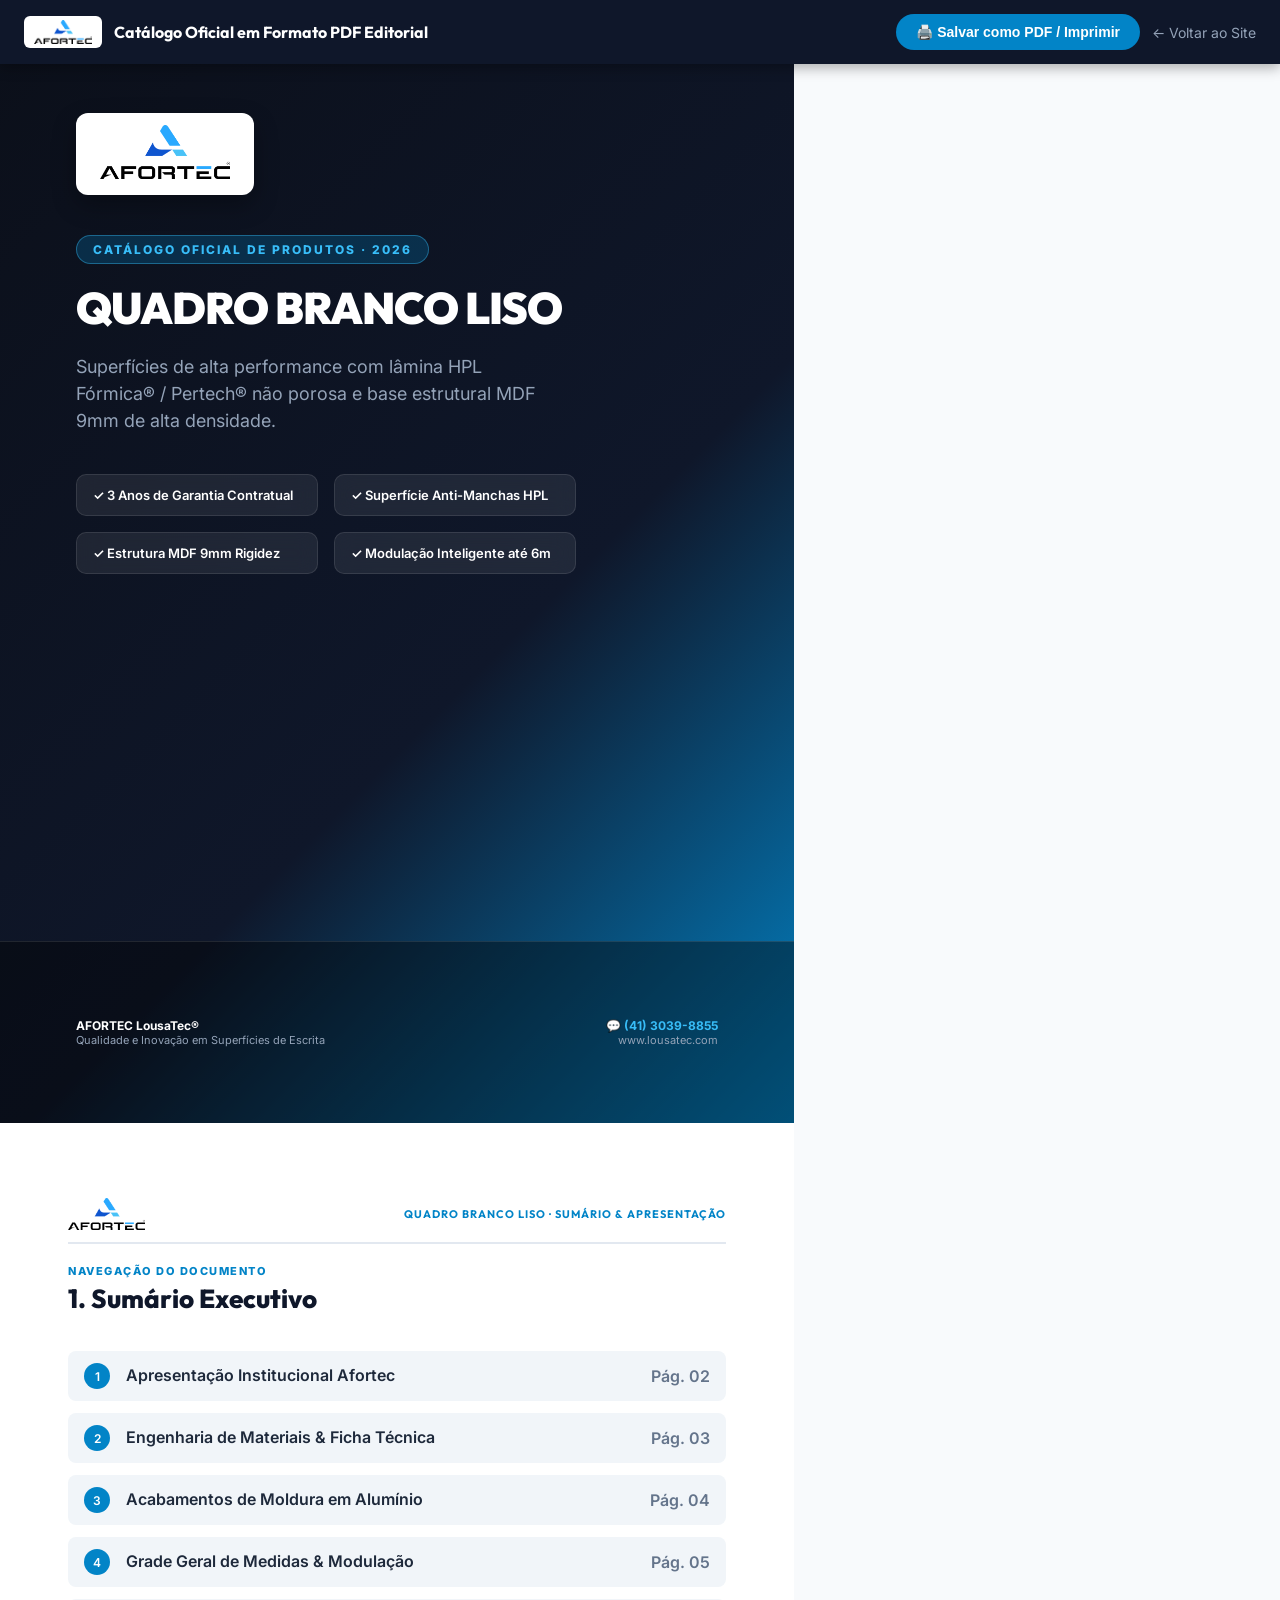
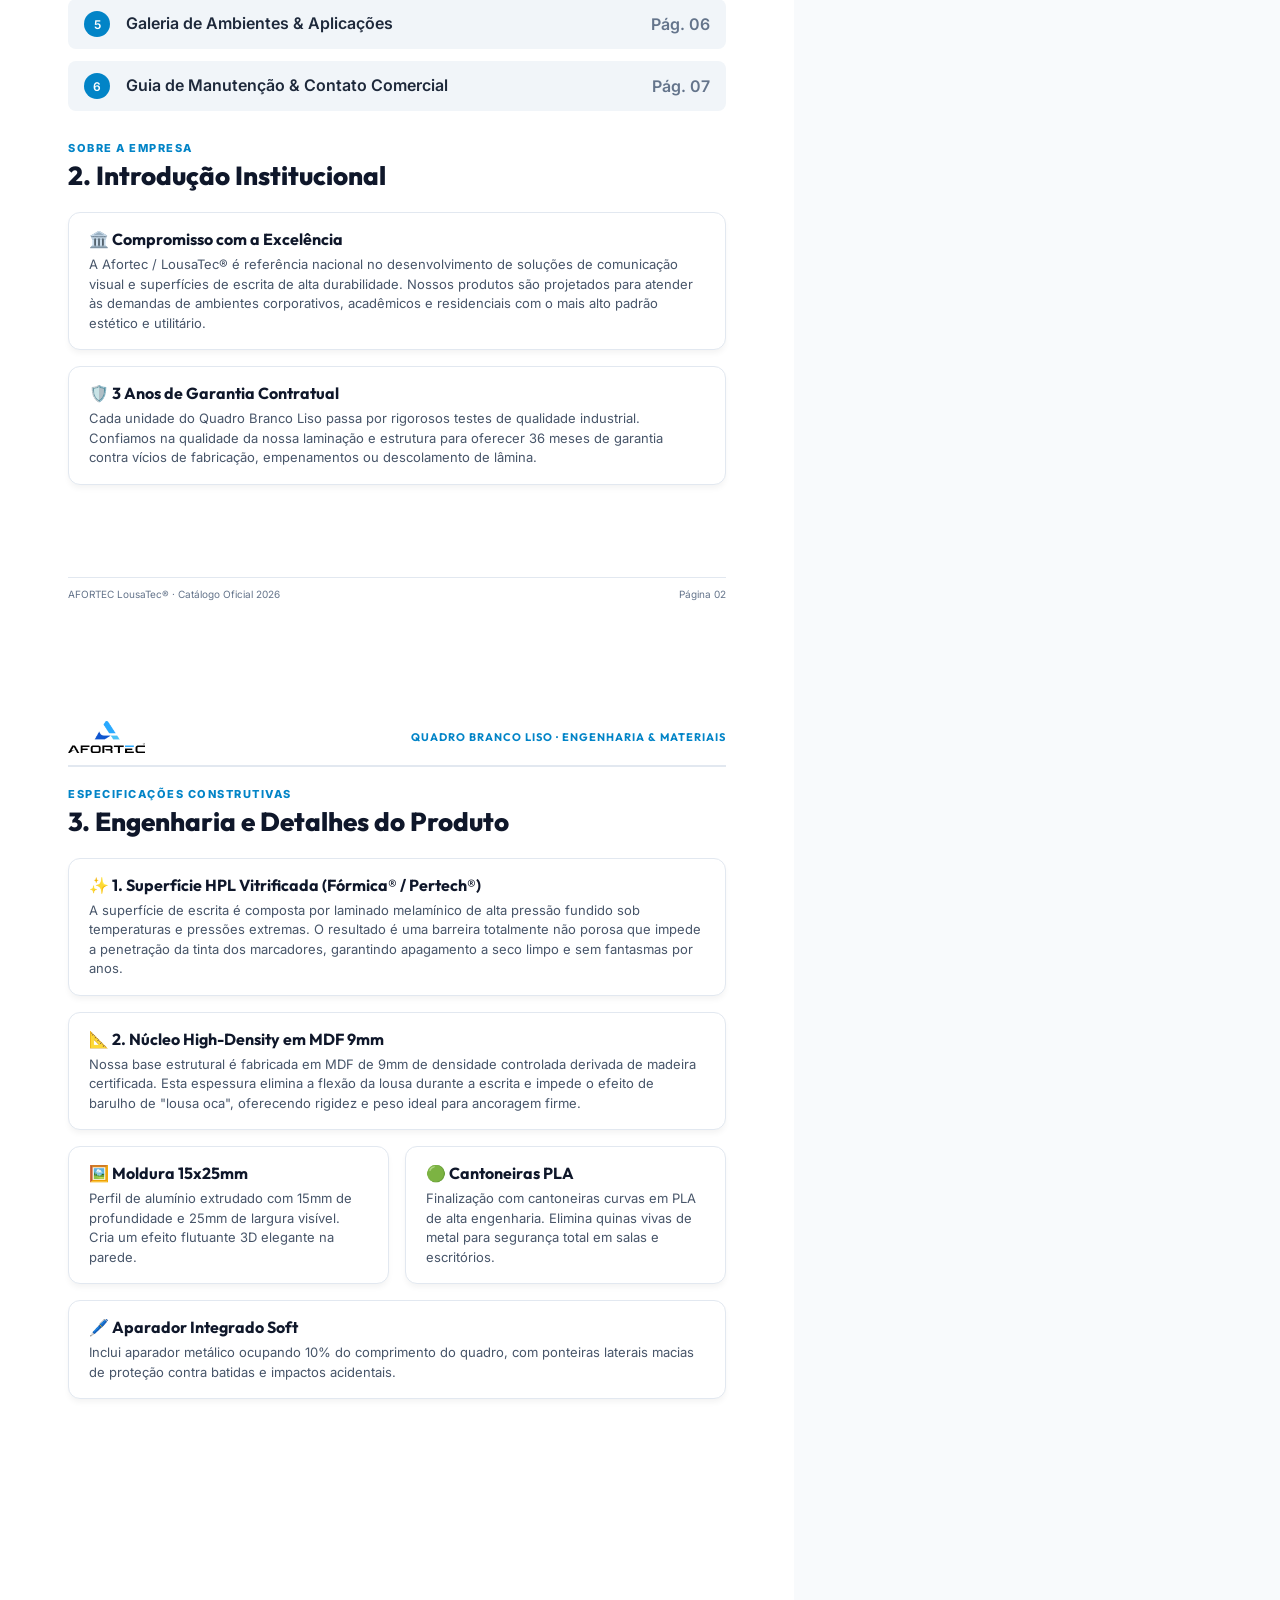
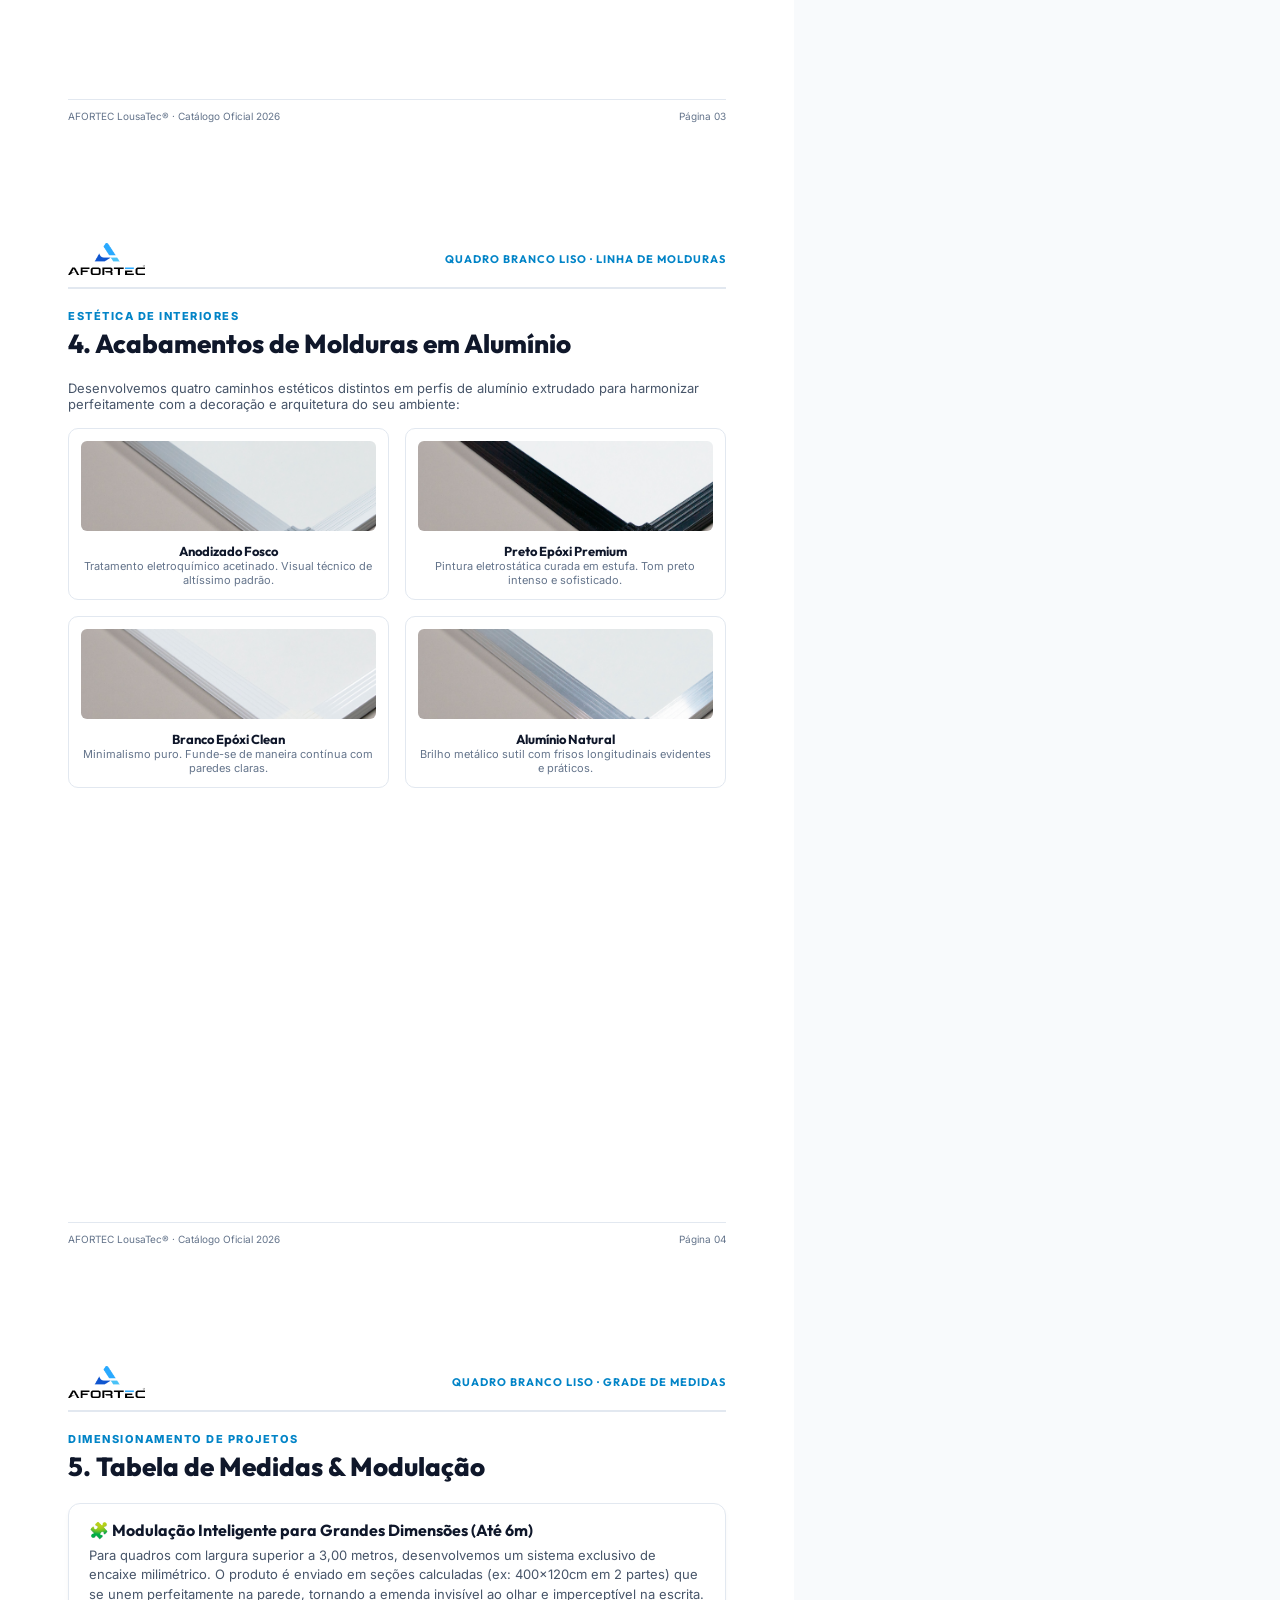
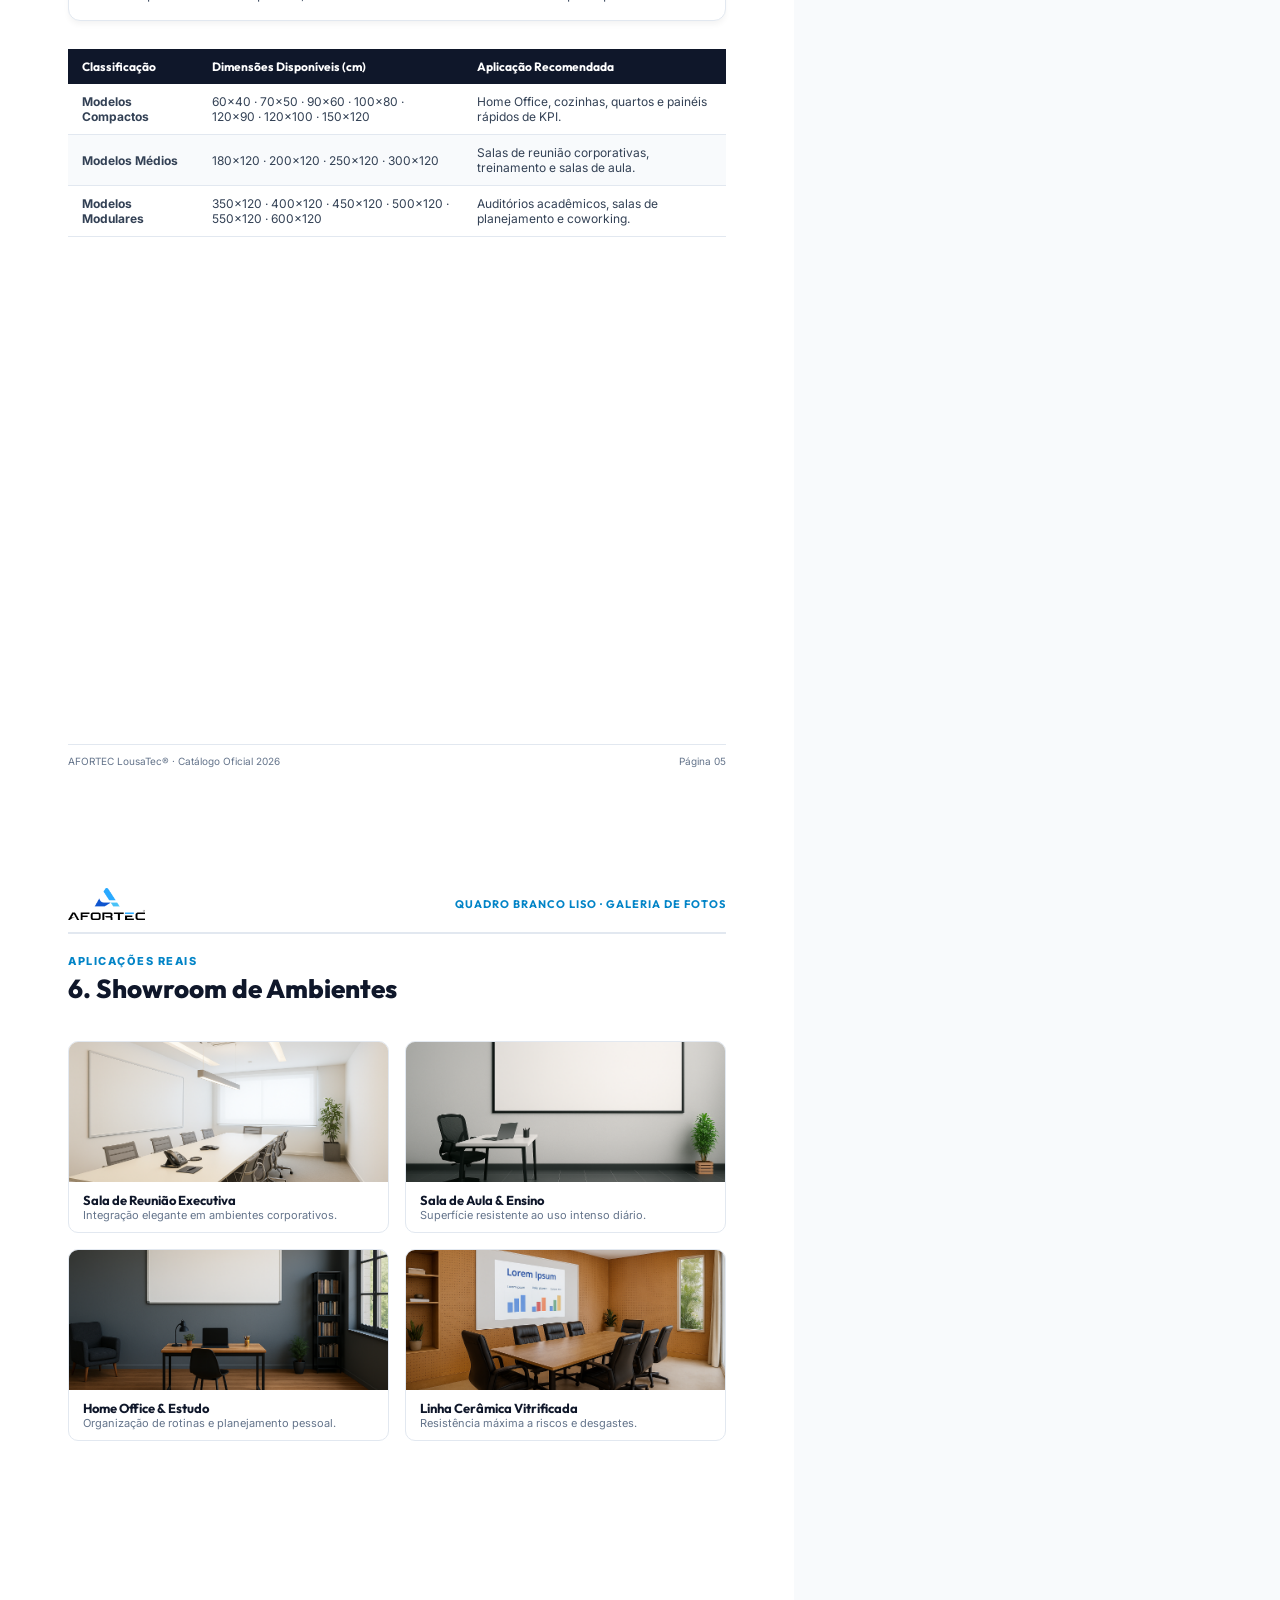
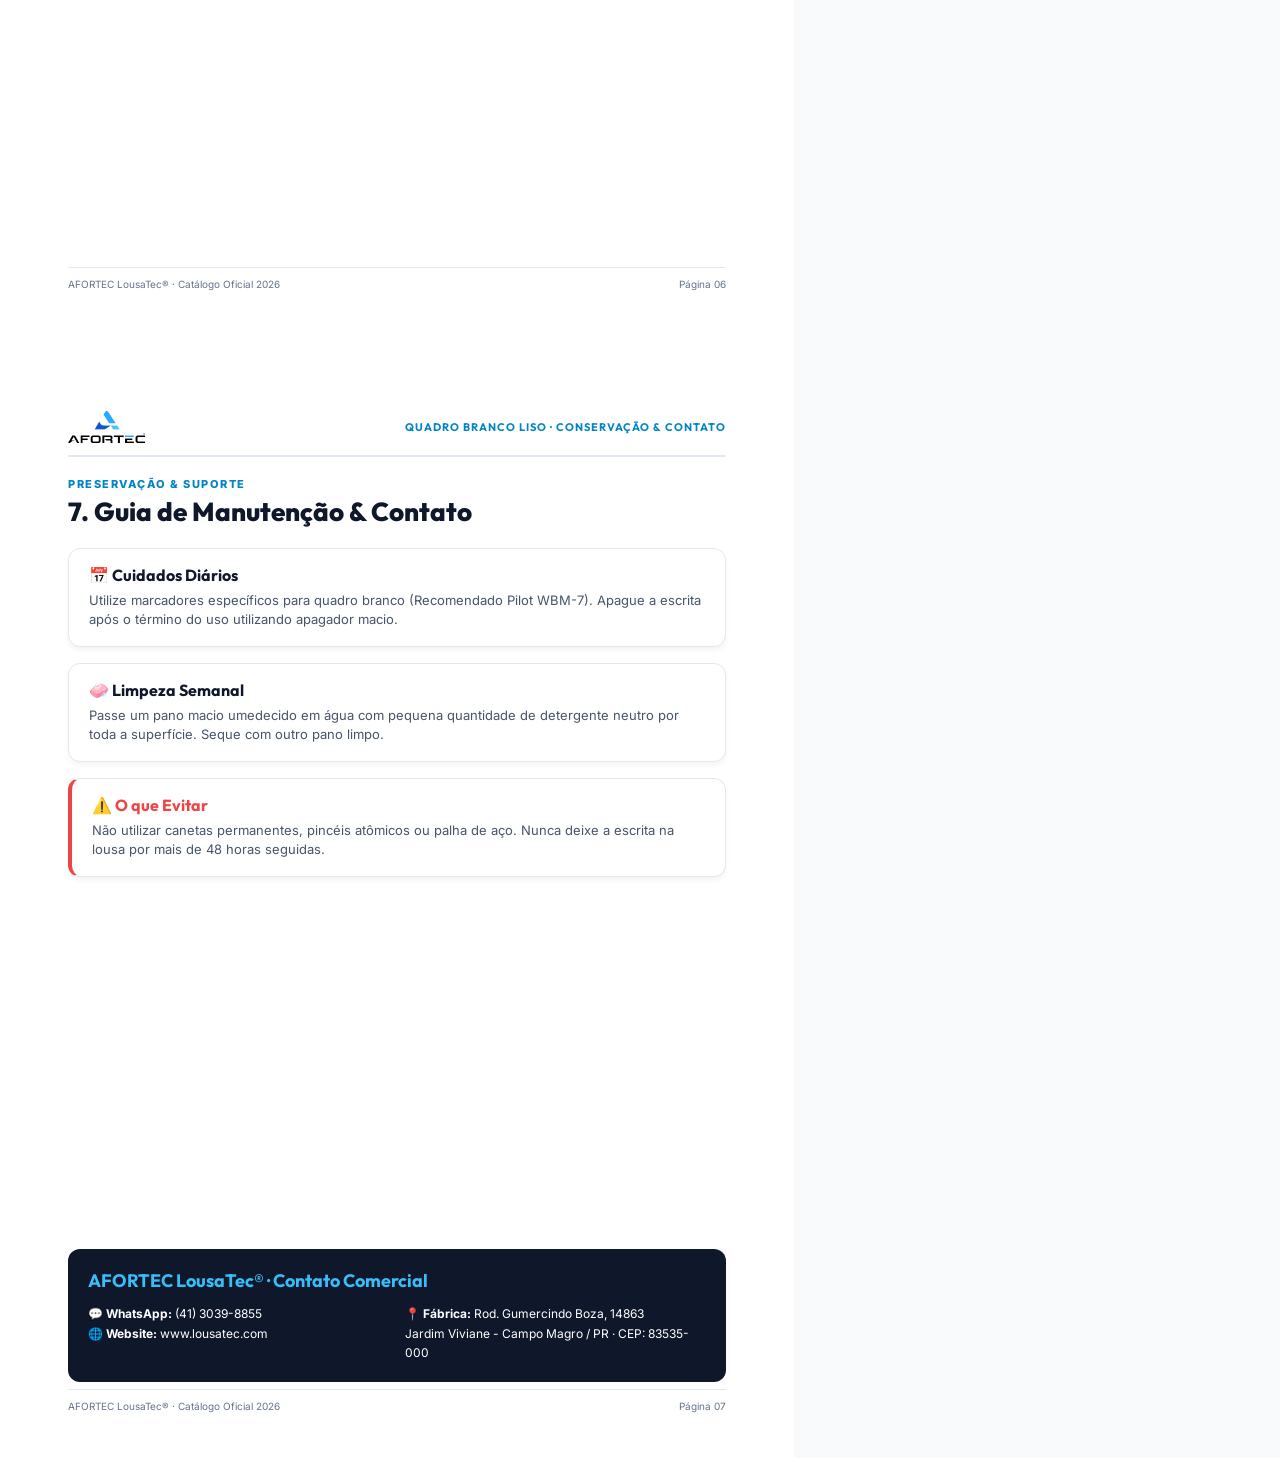
<file: catalogo-pdf.html>
<!DOCTYPE html>
<html lang="pt-BR">
<head>
  <meta charset="UTF-8">
  <meta name="viewport" content="width=device-width, initial-scale=1.0">
  <title>Catálogo Oficial Afortec LousaTec - Quadro Branco Liso</title>
  <link rel="preconnect" href="https://fonts.googleapis.com">
  <link rel="preconnect" href="https://fonts.gstatic.com" crossorigin>
  <link href="https://fonts.googleapis.com/css2?family=Inter:wght@400;500;600;700;800&family=Outfit:wght@600;700;800;900&display=swap" rel="stylesheet">
  
  <style>
    /* ==========================================================================
       A4 EDITORIAL PDF PRINT STYLESHEET
       ========================================================================== */
    @page {
      size: A4 portrait;
      margin: 0;
    }
    
    *, *::before, *::after {
      box-sizing: border-box;
      margin: 0;
      padding: 0;
    }

    body {
      font-family: 'Inter', sans-serif;
      color: #1E293B;
      background-color: #F8FAFC;
      -webkit-print-color-adjust: exact !important;
      print-color-adjust: exact !important;
    }

    /* Page Setup */
    .pdf-page {
      width: 210mm;
      height: 297mm;
      position: relative;
      background: #FFFFFF;
      overflow: hidden;
      page-break-after: always;
      page-break-inside: avoid;
      padding: 20mm 18mm 20mm 18mm;
      display: flex;
      flex-direction: column;
    }

    /* Page Header & Footer */
    .page-header {
      display: flex;
      justify-content: space-between;
      align-items: center;
      padding-bottom: 12px;
      border-bottom: 2px solid #E2E8F0;
      margin-bottom: 20px;
    }

    .page-header-logo {
      height: 32px;
    }

    .page-header-title {
      font-family: 'Outfit', sans-serif;
      font-size: 11px;
      font-weight: 700;
      color: #0284C7;
      text-transform: uppercase;
      letter-spacing: 1px;
    }

    .page-footer {
      position: absolute;
      bottom: 12mm;
      left: 18mm;
      right: 18mm;
      display: flex;
      justify-content: space-between;
      align-items: center;
      padding-top: 10px;
      border-top: 1px solid #E2E8F0;
      font-size: 10px;
      color: #64748B;
    }

    /* Page 1: Cover */
    .cover-page {
      background: linear-gradient(135deg, #0B0F19 0%, #0F172A 60%, #0284C7 100%);
      color: #FFFFFF;
      padding: 0;
      justify-content: space-between;
    }

    .cover-content {
      padding: 30mm 20mm 20mm 20mm;
    }

    .cover-logo-box {
      background: #FFFFFF;
      padding: 12px 24px;
      border-radius: 12px;
      display: inline-block;
      margin-bottom: 40px;
      box-shadow: 0 10px 25px rgba(0,0,0,0.3);
    }

    .cover-logo-box img {
      height: 54px;
    }

    .cover-tag {
      background: rgba(2, 132, 199, 0.25);
      border: 1px solid rgba(56, 189, 248, 0.4);
      color: #38BDF8;
      padding: 6px 16px;
      border-radius: 20px;
      font-size: 12px;
      font-weight: 800;
      text-transform: uppercase;
      letter-spacing: 2px;
      display: inline-block;
      margin-bottom: 20px;
    }

    .cover-title {
      font-family: 'Outfit', sans-serif;
      font-size: 44px;
      font-weight: 900;
      line-height: 1.1;
      margin-bottom: 20px;
      letter-spacing: -1px;
    }

    .cover-subtitle {
      font-size: 18px;
      color: #94A3B8;
      max-width: 480px;
      line-height: 1.5;
      margin-bottom: 40px;
    }

    .cover-features-list {
      display: grid;
      grid-template-columns: repeat(2, 1fr);
      gap: 16px;
      max-width: 500px;
    }

    .cover-feature-item {
      background: rgba(255, 255, 255, 0.08);
      backdrop-filter: blur(10px);
      border: 1px solid rgba(255, 255, 255, 0.1);
      padding: 12px 16px;
      border-radius: 10px;
      font-size: 13px;
      font-weight: 600;
    }

    .cover-footer {
      background: rgba(0, 0, 0, 0.4);
      padding: 20mm 20mm;
      display: flex;
      justify-content: space-between;
      align-items: center;
      border-top: 1px solid rgba(255, 255, 255, 0.1);
    }

    /* Section Headings */
    .section-head {
      margin-bottom: 20px;
    }

    .section-label {
      color: #0284C7;
      font-size: 11px;
      font-weight: 800;
      text-transform: uppercase;
      letter-spacing: 1.5px;
      margin-bottom: 4px;
      display: block;
    }

    .section-title-pdf {
      font-family: 'Outfit', sans-serif;
      font-size: 26px;
      font-weight: 800;
      color: #0F172A;
    }

    /* Table of Contents */
    .toc-grid {
      display: grid;
      grid-template-columns: 1fr;
      gap: 12px;
      margin-top: 16px;
    }

    .toc-item {
      display: flex;
      align-items: center;
      justify-content: space-between;
      padding: 12px 16px;
      background: #F1F5F9;
      border-radius: 8px;
      font-weight: 600;
    }

    .toc-num {
      background: #0284C7;
      color: #FFF;
      width: 26px;
      height: 26px;
      border-radius: 50%;
      display: inline-flex;
      align-items: center;
      justify-content: center;
      font-size: 12px;
      margin-right: 12px;
    }

    /* Content Cards */
    .pdf-card {
      background: #FFFFFF;
      border: 1px solid #E2E8F0;
      border-radius: 12px;
      padding: 16px 20px;
      margin-bottom: 16px;
      box-shadow: 0 4px 6px -1px rgba(0,0,0,0.05);
    }

    .pdf-card h3 {
      font-family: 'Outfit', sans-serif;
      font-size: 16px;
      color: #0F172A;
      margin-bottom: 6px;
      display: flex;
      align-items: center;
      gap: 8px;
    }

    .pdf-card p {
      font-size: 13px;
      color: #475569;
      line-height: 1.5;
    }

    /* Grid Layouts */
    .grid-2 {
      display: grid;
      grid-template-columns: 1fr 1fr;
      gap: 16px;
    }

    .grid-3 {
      display: grid;
      grid-template-columns: repeat(3, 1fr);
      gap: 14px;
    }

    /* Tables */
    .pdf-table {
      width: 100%;
      border-collapse: collapse;
      margin-top: 12px;
      font-size: 12px;
    }

    .pdf-table th {
      background: #0F172A;
      color: #FFFFFF;
      padding: 10px 14px;
      text-align: left;
      font-family: 'Outfit', sans-serif;
      font-weight: 700;
    }

    .pdf-table td {
      padding: 10px 14px;
      border-bottom: 1px solid #E2E8F0;
      color: #334155;
    }

    .pdf-table tr:nth-child(even) td {
      background: #F8FAFC;
    }

    /* Gallery Photos Grid */
    .pdf-gallery-grid {
      display: grid;
      grid-template-columns: repeat(2, 1fr);
      gap: 16px;
      margin-top: 16px;
    }

    .pdf-gallery-card {
      border: 1px solid #E2E8F0;
      border-radius: 10px;
      overflow: hidden;
      background: #FFF;
    }

    .pdf-gallery-card img {
      width: 100%;
      height: 140px;
      object-fit: cover;
      display: block;
    }

    .pdf-gallery-info {
      padding: 10px 14px;
    }

    .pdf-gallery-info h4 {
      font-family: 'Outfit', sans-serif;
      font-size: 13px;
      color: #0F172A;
    }

    .pdf-gallery-info p {
      font-size: 11px;
      color: #64748B;
    }

    /* Frame Cards */
    .frame-pdf-card {
      border: 1px solid #E2E8F0;
      border-radius: 10px;
      padding: 12px;
      background: #FFF;
      text-align: center;
    }

    .frame-pdf-card img {
      width: 100%;
      height: 90px;
      object-fit: cover;
      border-radius: 6px;
      margin-bottom: 8px;
    }

    .frame-pdf-card h4 {
      font-size: 13px;
      font-family: 'Outfit', sans-serif;
      color: #0F172A;
    }

    .frame-pdf-card p {
      font-size: 11px;
      color: #64748B;
    }

    /* Print Action Bar */
    .print-bar {
      position: fixed;
      top: 0;
      left: 0;
      right: 0;
      background: #0F172A;
      color: #FFF;
      padding: 14px 24px;
      display: flex;
      justify-content: space-between;
      align-items: center;
      z-index: 10000;
      box-shadow: 0 4px 12px rgba(0,0,0,0.3);
    }

    .btn-pdf-action {
      background: #0284C7;
      color: #FFF;
      border: none;
      padding: 10px 20px;
      border-radius: 20px;
      font-weight: 700;
      cursor: pointer;
      font-size: 14px;
    }

    @media print {
      .print-bar {
        display: none !important;
      }
      body {
        background: #FFF;
      }
    }
  </style>
</head>
<body>

  <!-- Barra de Ação de Impressão (Visível apenas na tela) -->
  <div class="print-bar">
    <div style="display: flex; align-items: center; gap: 12px;">
      <img src="logo-afortec.png" style="height: 32px; background: #FFF; padding: 4px 10px; border-radius: 6px;">
      <span style="font-weight: 700; font-family: 'Outfit', sans-serif;">Catálogo Oficial em Formato PDF Editorial</span>
    </div>
    <div style="display: flex; gap: 12px;">
      <button class="btn-pdf-action" onclick="window.print()">🖨️ Salvar como PDF / Imprimir</button>
      <a href="index.html" style="color: #94A3B8; text-decoration: none; font-size: 14px; align-self: center;">← Voltar ao Site</a>
    </div>
  </div>

  <!-- PÁGINA 1: CAPA -->
  <div class="pdf-page cover-page" style="padding: 0;">
    <div class="cover-content">
      <div class="cover-logo-box">
        <img src="logo-afortec.png" alt="Logo Afortec">
      </div>
      <br>
      <span class="cover-tag">Catálogo Oficial de Produtos · 2026</span>
      <h1 class="cover-title">QUADRO BRANCO LISO</h1>
      <p class="cover-subtitle">Superfícies de alta performance com lâmina HPL Fórmica® / Pertech® não porosa e base estrutural MDF 9mm de alta densidade.</p>
      
      <div class="cover-features-list">
        <div class="cover-feature-item">✓ 3 Anos de Garantia Contratual</div>
        <div class="cover-feature-item">✓ Superfície Anti-Manchas HPL</div>
        <div class="cover-feature-item">✓ Estrutura MDF 9mm Rigidez</div>
        <div class="cover-feature-item">✓ Modulação Inteligente até 6m</div>
      </div>
    </div>
    
    <div class="cover-footer">
      <div>
        <p style="font-size: 12px; font-weight: 700; color: #FFF;">AFORTEC LousaTec®</p>
        <p style="font-size: 11px; color: #94A3B8;">Qualidade e Inovação em Superfícies de Escrita</p>
      </div>
      <div style="text-align: right;">
        <p style="font-size: 12px; font-weight: 700; color: #38BDF8;">💬 (41) 3039-8855</p>
        <p style="font-size: 11px; color: #94A3B8;">www.lousatec.com</p>
      </div>
    </div>
  </div>

  <!-- PÁGINA 2: SUMÁRIO & INTRODUÇÃO -->
  <div class="pdf-page">
    <div class="page-header">
      <img src="logo-afortec.png" class="page-header-logo">
      <span class="page-header-title">Quadro Branco Liso · Sumário & Apresentação</span>
    </div>

    <div class="section-head">
      <span class="section-label">Navegação do Documento</span>
      <h2 class="section-title-pdf">1. Sumário Executivo</h2>
    </div>

    <div class="toc-grid">
      <div class="toc-item">
        <div><span class="toc-num">1</span> Apresentação Institucional Afortec</div>
        <span style="color: #64748B;">Pág. 02</span>
      </div>
      <div class="toc-item">
        <div><span class="toc-num">2</span> Engenharia de Materiais & Ficha Técnica</div>
        <span style="color: #64748B;">Pág. 03</span>
      </div>
      <div class="toc-item">
        <div><span class="toc-num">3</span> Acabamentos de Moldura em Alumínio</div>
        <span style="color: #64748B;">Pág. 04</span>
      </div>
      <div class="toc-item">
        <div><span class="toc-num">4</span> Grade Geral de Medidas & Modulação</div>
        <span style="color: #64748B;">Pág. 05</span>
      </div>
      <div class="toc-item">
        <div><span class="toc-num">5</span> Galeria de Ambientes & Aplicações</div>
        <span style="color: #64748B;">Pág. 06</span>
      </div>
      <div class="toc-item">
        <div><span class="toc-num">6</span> Guia de Manutenção & Contato Comercial</div>
        <span style="color: #64748B;">Pág. 07</span>
      </div>
    </div>

    <div class="section-head" style="margin-top: 30px;">
      <span class="section-label">Sobre a Empresa</span>
      <h2 class="section-title-pdf">2. Introdução Institucional</h2>
    </div>

    <div class="pdf-card">
      <h3>🏛️ Compromisso com a Excelência</h3>
      <p>A Afortec / LousaTec® é referência nacional no desenvolvimento de soluções de comunicação visual e superfícies de escrita de alta durabilidade. Nossos produtos são projetados para atender às demandas de ambientes corporativos, acadêmicos e residenciais com o mais alto padrão estético e utilitário.</p>
    </div>

    <div class="pdf-card">
      <h3>🛡️ 3 Anos de Garantia Contratual</h3>
      <p>Cada unidade do Quadro Branco Liso passa por rigorosos testes de qualidade industrial. Confiamos na qualidade da nossa laminação e estrutura para oferecer 36 meses de garantia contra vícios de fabricação, empenamentos ou descolamento de lâmina.</p>
    </div>

    <div class="page-footer">
      <span>AFORTEC LousaTec® · Catálogo Oficial 2026</span>
      <span>Página 02</span>
    </div>
  </div>

  <!-- PÁGINA 3: ENGENHARIA & DETALHES TÉCNICOS -->
  <div class="pdf-page">
    <div class="page-header">
      <img src="logo-afortec.png" class="page-header-logo">
      <span class="page-header-title">Quadro Branco Liso · Engenharia & Materiais</span>
    </div>

    <div class="section-head">
      <span class="section-label">Especificações Construtivas</span>
      <h2 class="section-title-pdf">3. Engenharia e Detalhes do Produto</h2>
    </div>

    <div class="pdf-card">
      <h3>✨ 1. Superfície HPL Vitrificada (Fórmica® / Pertech®)</h3>
      <p>A superfície de escrita é composta por laminado melamínico de alta pressão fundido sob temperaturas e pressões extremas. O resultado é uma barreira totalmente não porosa que impede a penetração da tinta dos marcadores, garantindo apagamento a seco limpo e sem fantasmas por anos.</p>
    </div>

    <div class="pdf-card">
      <h3>📐 2. Núcleo High-Density em MDF 9mm</h3>
      <p>Nossa base estrutural é fabricada em MDF de 9mm de densidade controlada derivada de madeira certificada. Esta espessura elimina a flexão da lousa durante a escrita e impede o efeito de barulho de "lousa oca", oferecendo rigidez e peso ideal para ancoragem firme.</p>
    </div>

    <div class="grid-2">
      <div class="pdf-card">
        <h3>🖼️ Moldura 15x25mm</h3>
        <p>Perfil de alumínio extrudado com 15mm de profundidade e 25mm de largura visível. Cria um efeito flutuante 3D elegante na parede.</p>
      </div>

      <div class="pdf-card">
        <h3>🟢 Cantoneiras PLA</h3>
        <p>Finalização com cantoneiras curvas em PLA de alta engenharia. Elimina quinas vivas de metal para segurança total em salas e escritórios.</p>
      </div>
    </div>

    <div class="pdf-card">
      <h3>🖊️ Aparador Integrado Soft</h3>
      <p>Inclui aparador metálico ocupando 10% do comprimento do quadro, com ponteiras laterais macias de proteção contra batidas e impactos acidentais.</p>
    </div>

    <div class="page-footer">
      <span>AFORTEC LousaTec® · Catálogo Oficial 2026</span>
      <span>Página 03</span>
    </div>
  </div>

  <!-- PÁGINA 4: MOLDURAS & ACABAMENTOS -->
  <div class="pdf-page">
    <div class="page-header">
      <img src="logo-afortec.png" class="page-header-logo">
      <span class="page-header-title">Quadro Branco Liso · Linha de Molduras</span>
    </div>

    <div class="section-head">
      <span class="section-label">Estética de Interiores</span>
      <h2 class="section-title-pdf">4. Acabamentos de Molduras em Alumínio</h2>
    </div>

    <p style="font-size: 13px; color: #475569; margin-bottom: 16px;">
      Desenvolvemos quatro caminhos estéticos distintos em perfis de alumínio extrudado para harmonizar perfeitamente com a decoração e arquitetura do seu ambiente:
    </p>

    <div class="grid-2" style="margin-bottom: 16px;">
      <div class="frame-pdf-card">
        <img src="Molduras/Moldura - Anodizada 0001.jpg" alt="Moldura Anodizada">
        <h4>Anodizado Fosco</h4>
        <p>Tratamento eletroquímico acetinado. Visual técnico de altíssimo padrão.</p>
      </div>

      <div class="frame-pdf-card">
        <img src="Molduras/Moldura - Preto 0001.jpg" alt="Moldura Preta">
        <h4>Preto Epóxi Premium</h4>
        <p>Pintura eletrostática curada em estufa. Tom preto intenso e sofisticado.</p>
      </div>
    </div>

    <div class="grid-2">
      <div class="frame-pdf-card">
        <img src="Molduras/Moldura - Branco 0001.jpg" alt="Moldura Branca">
        <h4>Branco Epóxi Clean</h4>
        <p>Minimalismo puro. Funde-se de maneira contínua com paredes claras.</p>
      </div>

      <div class="frame-pdf-card">
        <img src="Molduras/Moldura - Natural 0001.jpg" alt="Moldura Natural">
        <h4>Alumínio Natural</h4>
        <p>Brilho metálico sutil com frisos longitudinais evidentes e práticos.</p>
      </div>
    </div>

    <div class="page-footer">
      <span>AFORTEC LousaTec® · Catálogo Oficial 2026</span>
      <span>Página 04</span>
    </div>
  </div>

  <!-- PÁGINA 5: GRADE DE MEDIDAS & MODULAÇÃO -->
  <div class="pdf-page">
    <div class="page-header">
      <img src="logo-afortec.png" class="page-header-logo">
      <span class="page-header-title">Quadro Branco Liso · Grade de Medidas</span>
    </div>

    <div class="section-head">
      <span class="section-label">Dimensionamento de Projetos</span>
      <h2 class="section-title-pdf">5. Tabela de Medidas & Modulação</h2>
    </div>

    <div class="pdf-card">
      <h3>🧩 Modulação Inteligente para Grandes Dimensões (Até 6m)</h3>
      <p>Para quadros com largura superior a 3,00 metros, desenvolvemos um sistema exclusivo de encaixe milimétrico. O produto é enviado em seções calculadas (ex: 400x120cm em 2 partes) que se unem perfeitamente na parede, tornando a emenda invisível ao olhar e imperceptível na escrita.</p>
    </div>

    <table class="pdf-table">
      <thead>
        <tr>
          <th>Classificação</th>
          <th>Dimensões Disponíveis (cm)</th>
          <th>Aplicação Recomendada</th>
        </tr>
      </thead>
      <tbody>
        <tr>
          <td><strong>Modelos Compactos</strong></td>
          <td>60x40 · 70x50 · 90x60 · 100x80 · 120x90 · 120x100 · 150x120</td>
          <td>Home Office, cozinhas, quartos e painéis rápidos de KPI.</td>
        </tr>
        <tr>
          <td><strong>Modelos Médios</strong></td>
          <td>180x120 · 200x120 · 250x120 · 300x120</td>
          <td>Salas de reunião corporativas, treinamento e salas de aula.</td>
        </tr>
        <tr>
          <td><strong>Modelos Modulares</strong></td>
          <td>350x120 · 400x120 · 450x120 · 500x120 · 550x120 · 600x120</td>
          <td>Auditórios acadêmicos, salas de planejamento e coworking.</td>
        </tr>
      </tbody>
    </table>

    <div class="page-footer">
      <span>AFORTEC LousaTec® · Catálogo Oficial 2026</span>
      <span>Página 05</span>
    </div>
  </div>

  <!-- PÁGINA 6: GALERIA DE APLICAÇÕES -->
  <div class="pdf-page">
    <div class="page-header">
      <img src="logo-afortec.png" class="page-header-logo">
      <span class="page-header-title">Quadro Branco Liso · Galeria de Fotos</span>
    </div>

    <div class="section-head">
      <span class="section-label">Aplicações Reais</span>
      <h2 class="section-title-pdf">6. Showroom de Ambientes</h2>
    </div>

    <div class="pdf-gallery-grid">
      <div class="pdf-gallery-card">
        <img src="Quadro Branco Liso/Reunião 01.png" alt="Sala de Reunião">
        <div class="pdf-gallery-info">
          <h4>Sala de Reunião Executiva</h4>
          <p>Integração elegante em ambientes corporativos.</p>
        </div>
      </div>

      <div class="pdf-gallery-card">
        <img src="Quadro Branco Liso/Sala de Aula.png" alt="Sala de Aula">
        <div class="pdf-gallery-info">
          <h4>Sala de Aula & Ensino</h4>
          <p>Superfície resistente ao uso intenso diário.</p>
        </div>
      </div>

      <div class="pdf-gallery-card">
        <img src="Quadro Branco Liso/Home Officie.png" alt="Home Office">
        <div class="pdf-gallery-info">
          <h4>Home Office & Estudo</h4>
          <p>Organização de rotinas e planejamento pessoal.</p>
        </div>
      </div>

      <div class="pdf-gallery-card">
        <img src="Quadro Branco Liso/Cerâmico.png" alt="Quadro Cerâmico">
        <div class="pdf-gallery-info">
          <h4>Linha Cerâmica Vitrificada</h4>
          <p>Resistência máxima a riscos e desgastes.</p>
        </div>
      </div>
    </div>

    <div class="page-footer">
      <span>AFORTEC LousaTec® · Catálogo Oficial 2026</span>
      <span>Página 06</span>
    </div>
  </div>

  <!-- PÁGINA 7: MANUTENÇÃO, CONCLUSÃO & CONTATO -->
  <div class="pdf-page">
    <div class="page-header">
      <img src="logo-afortec.png" class="page-header-logo">
      <span class="page-header-title">Quadro Branco Liso · Conservação & Contato</span>
    </div>

    <div class="section-head">
      <span class="section-label">Preservação & Suporte</span>
      <h2 class="section-title-pdf">7. Guia de Manutenção & Contato</h2>
    </div>

    <div class="pdf-card">
      <h3>📅 Cuidados Diários</h3>
      <p>Utilize marcadores específicos para quadro branco (Recomendado Pilot WBM-7). Apague a escrita após o término do uso utilizando apagador macio.</p>
    </div>

    <div class="pdf-card">
      <h3>🧼 Limpeza Semanal</h3>
      <p>Passe um pano macio umedecido em água com pequena quantidade de detergente neutro por toda a superfície. Seque com outro pano limpo.</p>
    </div>

    <div class="pdf-card" style="border-left: 4px solid #EF4444;">
      <h3 style="color: #EF4444;">⚠️ O que Evitar</h3>
      <p>Não utilizar canetas permanentes, pincéis atômicos ou palha de aço. Nunca deixe a escrita na lousa por mais de 48 horas seguidas.</p>
    </div>

    <!-- BOX DE CONTATO E FECHAMENTO -->
    <div style="background: #0F172A; color: #FFF; padding: 20px; border-radius: 12px; margin-top: auto;">
      <h3 style="font-family: 'Outfit', sans-serif; font-size: 18px; margin-bottom: 12px; color: #38BDF8;">AFORTEC LousaTec® · Contato Comercial</h3>
      <div class="grid-2" style="font-size: 12px; line-height: 1.6;">
        <div>
          <p>💬 <strong>WhatsApp:</strong> (41) 3039-8855</p>
          <p>🌐 <strong>Website:</strong> www.lousatec.com</p>
        </div>
        <div>
          <p>📍 <strong>Fábrica:</strong> Rod. Gumercindo Boza, 14863</p>
          <p>Jardim Viviane - Campo Magro / PR · CEP: 83535-000</p>
        </div>
      </div>
    </div>

    <div class="page-footer">
      <span>AFORTEC LousaTec® · Catálogo Oficial 2026</span>
      <span>Página 07</span>
    </div>
  </div>

</body>
</html>
</file>
